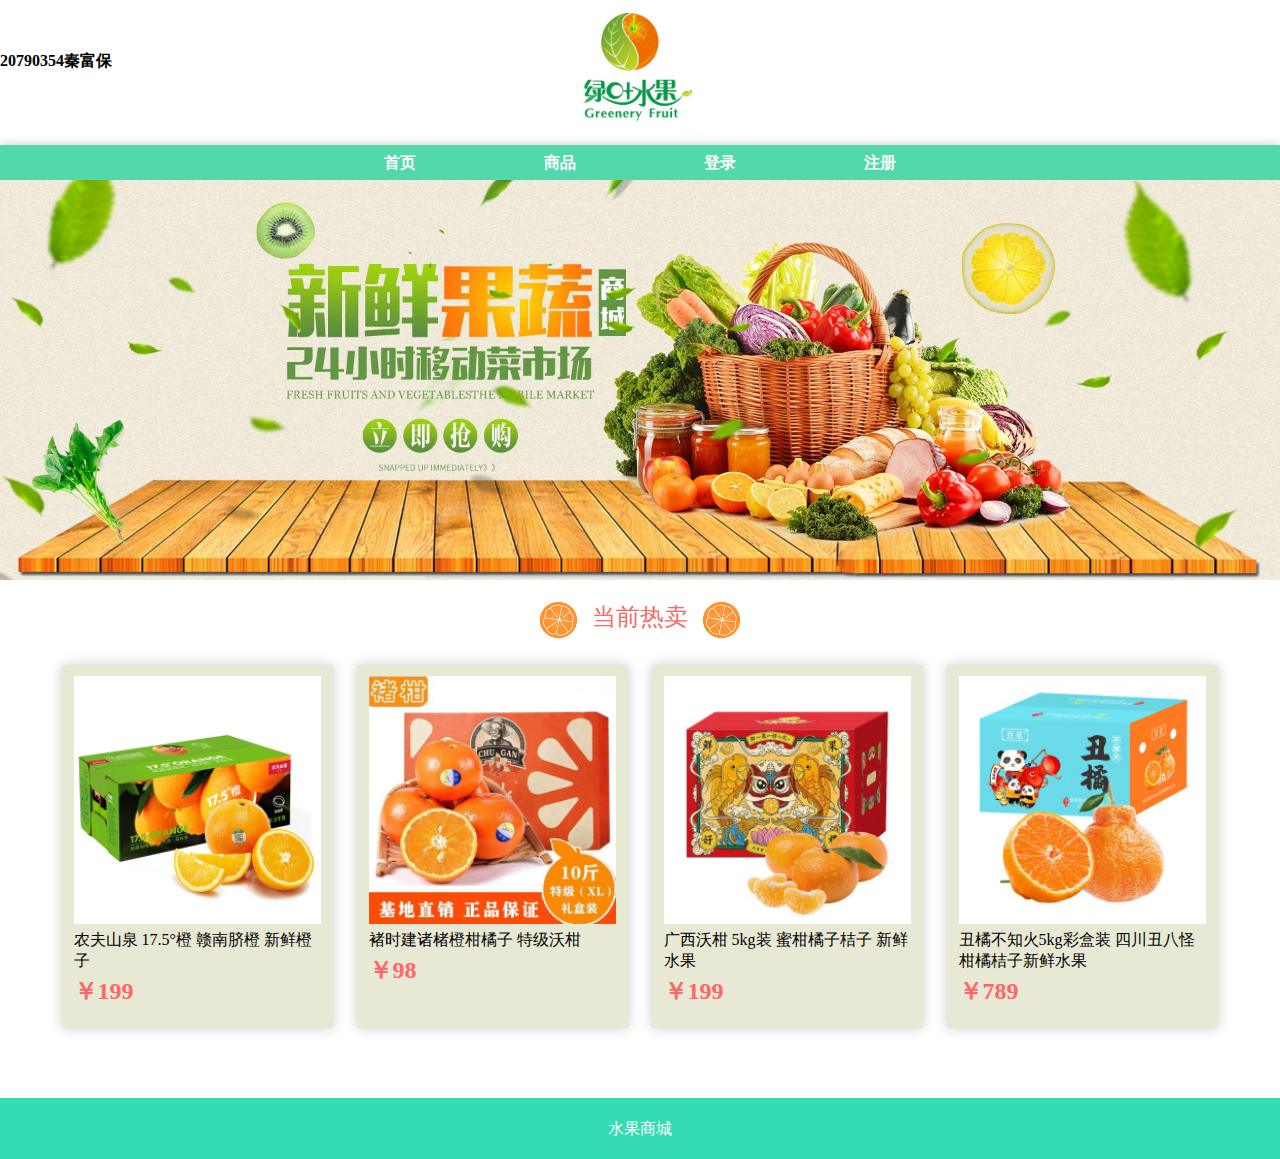
<file: index.html>
<!DOCTYPE html>
<html lang="en">
<head>
  <meta charset="UTF-8">
  <meta http-equiv="X-UA-Compatible" content="IE=edge">
  <meta name="viewport" content="width=device-width, initial-scale=1.0">
  <link href="css/style.css" rel="stylesheet"  media="all" type="text/css" />
  <title>水果商城</title>
</head>
<body>
  <!--头部模块-->
  <div class="logo">
    <h1>20790354秦富保</h1>
    <img src="images/logo.jpg" style=" margin-right:126.94px;"/>
  </div>
  <!--导航模块-->
  <div class="menu">
    <ul class="center">
      <li><a href="index.html">首页</a></li>
      <li><a href="product.html">商品</a></li>
      <li><a href="login.html">登录</a></li>
      <li><a href="reg.html">注册</a></li>
    </ul>
  </div>
  <!--banner模块-->
  <div class="banner">
    <img src="images/banner.jpg" width="100%" /> 
  </div>
  <!--内容模块-->
  <div class="content">
    <div class="bar">
      <h2>当前热卖</h2>
    </div>
    <div class="scrollleft" >
      <ul>
        <a href="info.html">
          <li> <img src="images/1.jpg"/>
            <p>农夫山泉 17.5°橙 赣南脐橙 新鲜橙子</p>
            <h2>￥199</h2>
          </li>
        </a> 
        <a href="info.html">
          <li> <img src="images/2.jpg"/>
            <p>褚时建诸楮橙柑橘子 特级沃柑</p>
            <h2>￥98</h2>
          </li>
        </a> 
        <a href="info.html">
          <li> <img src="images/3.jpg"/>
            <p>广西沃柑 5kg装 蜜柑橘子桔子 新鲜水果</p>
            <h2>￥199</h2>
          </li>
        </a> 
        <a href="info.html">
          <li> <img src="images/4.jpg"/>
            <p>丑橘不知火5kg彩盒装 四川丑八怪柑橘桔子新鲜水果</p>
            <h2>￥789</h2>
          </li>
        </a>
      </ul>
    </div>
    <div class="clear"></div>
  </div>
  <!--页脚模块-->
  <div class="end">
    <p>水果商城</p>
  </div>
</body>
</html>
</file>
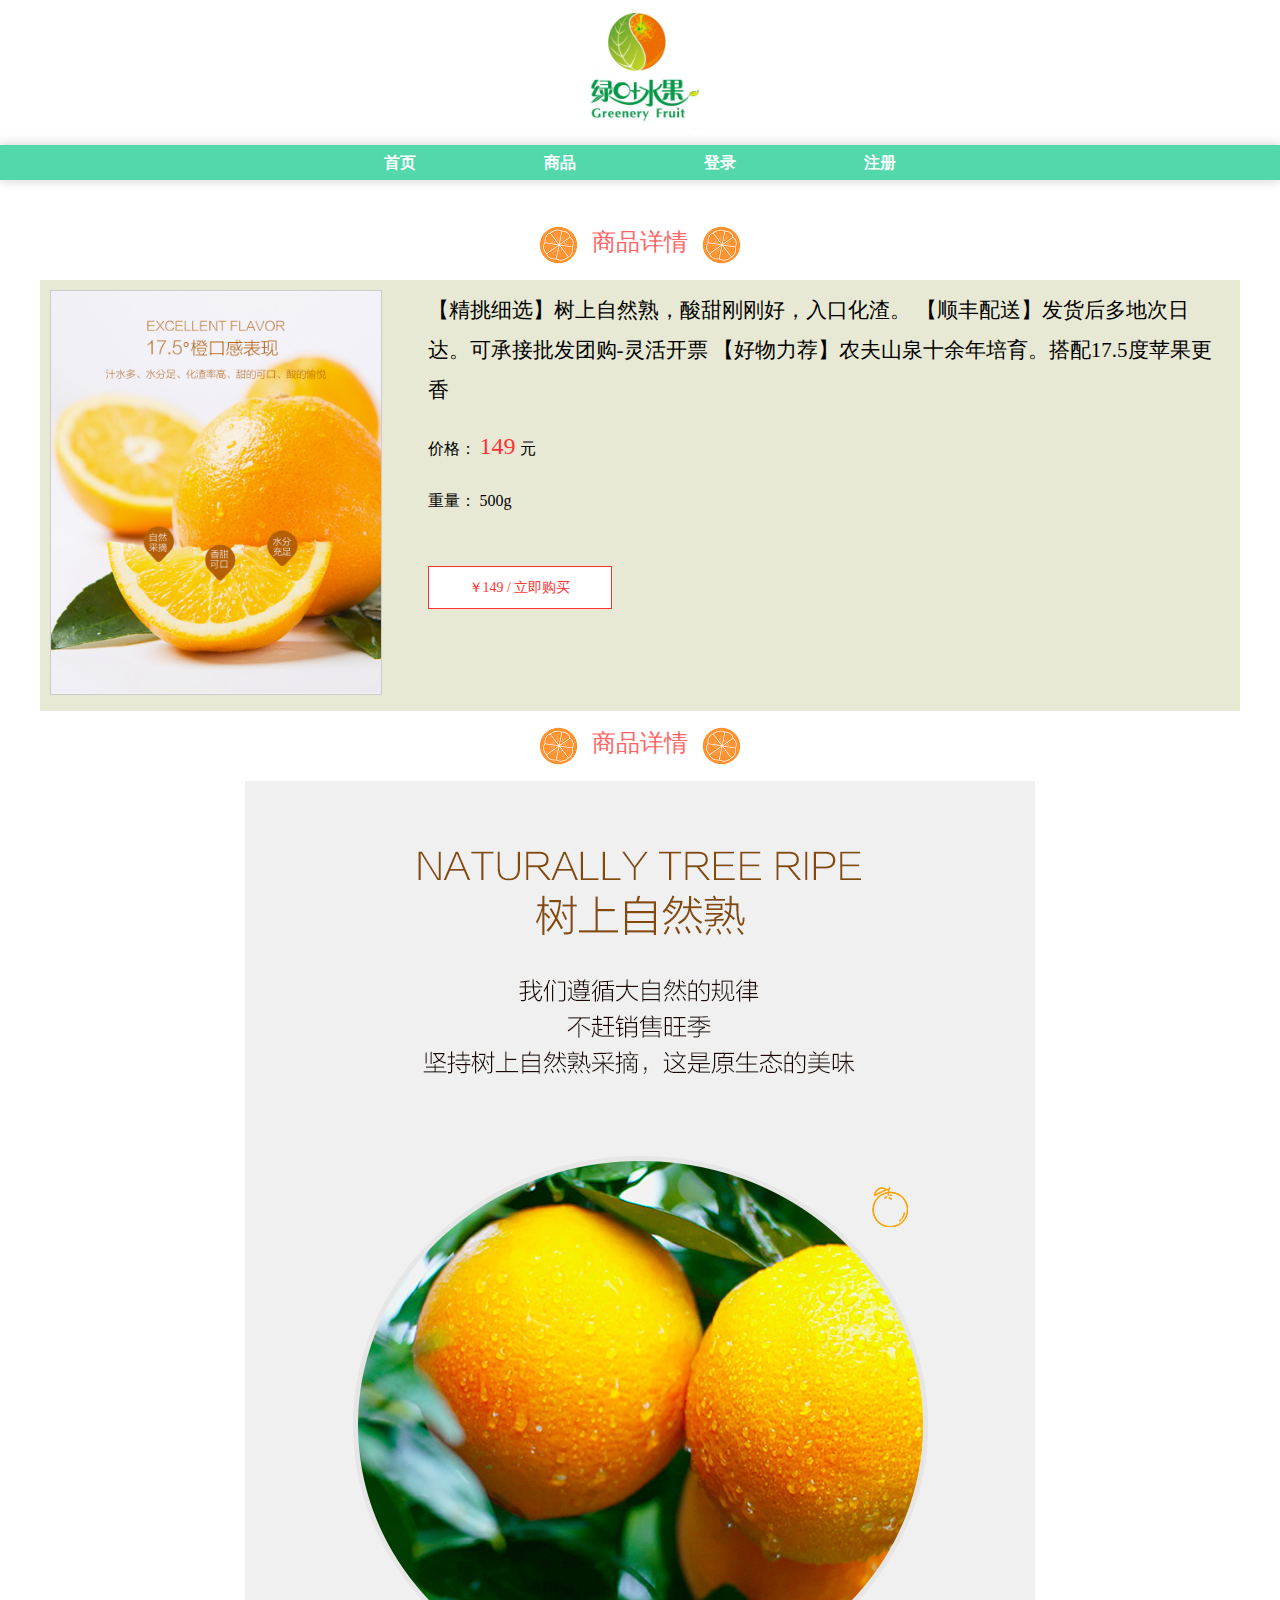
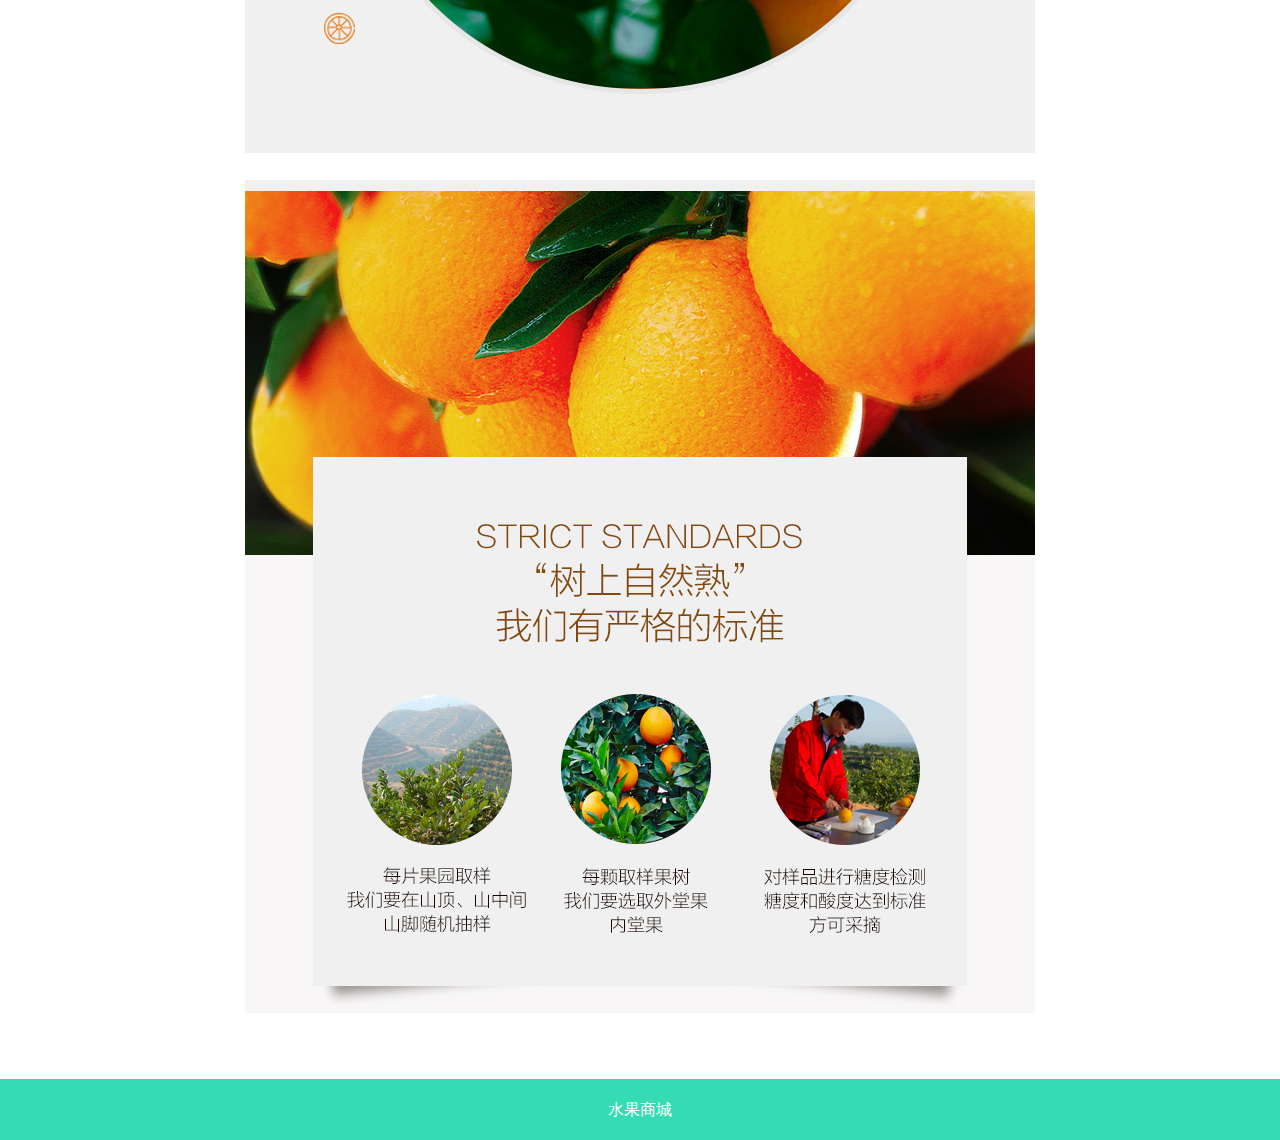
<file: info.html>
<!DOCTYPE html>
<html lang="en">
<head>
  <meta charset="UTF-8">
  <meta http-equiv="X-UA-Compatible" content="IE=edge">
  <meta name="viewport" content="width=device-width, initial-scale=1.0">
  <link href="css/style.css" rel="stylesheet"  media="all" type="text/css" />
  <title>水果商城</title>
</head>
<body>
  <!--头部模块-->
  <div class="logo">
    <img src="images/logo.jpg" />
  </div>
  <!--导航模块-->
  <div class="menu">
    <ul class="center">
      <li><a href="index.html">首页</a></li>
      <li><a href="product.html">商品</a></li>
      <li><a href="login.html">登录</a></li>
      <li><a href="reg.html">注册</a></li>
    </ul>
  </div>
  <!--内容模块-->
  <div class="content">
    <div class="hei"></div>
    <div class="bar">
      <h2>商品详情</h2>
    </div>
    <div class="cs pad">
      <div class="a1">
        <img src="images/c.jpg"/>
      </div>
      <div class="a2">
        <h1>【精挑细选】树上自然熟，酸甜刚刚好，入口化渣。 【顺丰配送】发货后多地次日达。可承接批发团购-灵活开票 【好物力荐】农夫山泉十余年培育。搭配17.5度苹果更香</h1><br>
        <p>价格： <font size="+2" color="#FF3333">149</font> 元 </p><br>
        <p>重量： <font >500</font>g </p>
        <a href="login.html" class="more">￥149 / 立即购买</a>
      </div>
      <div class="clear"></div>
    </div>
    <div class="clear"></div>
    <div class="bar"> 
      <h2>商品详情</h2>
    </div>
    <p align="center"><img src="images/d.jpg"/></p><br>
    <p align="center"><img src="images/e.jpg"/></p>
  </div>
  <!--页脚模块-->
  <div class="end">
    <p>水果商城</p>
  </div>
</body>
</html>
</file>
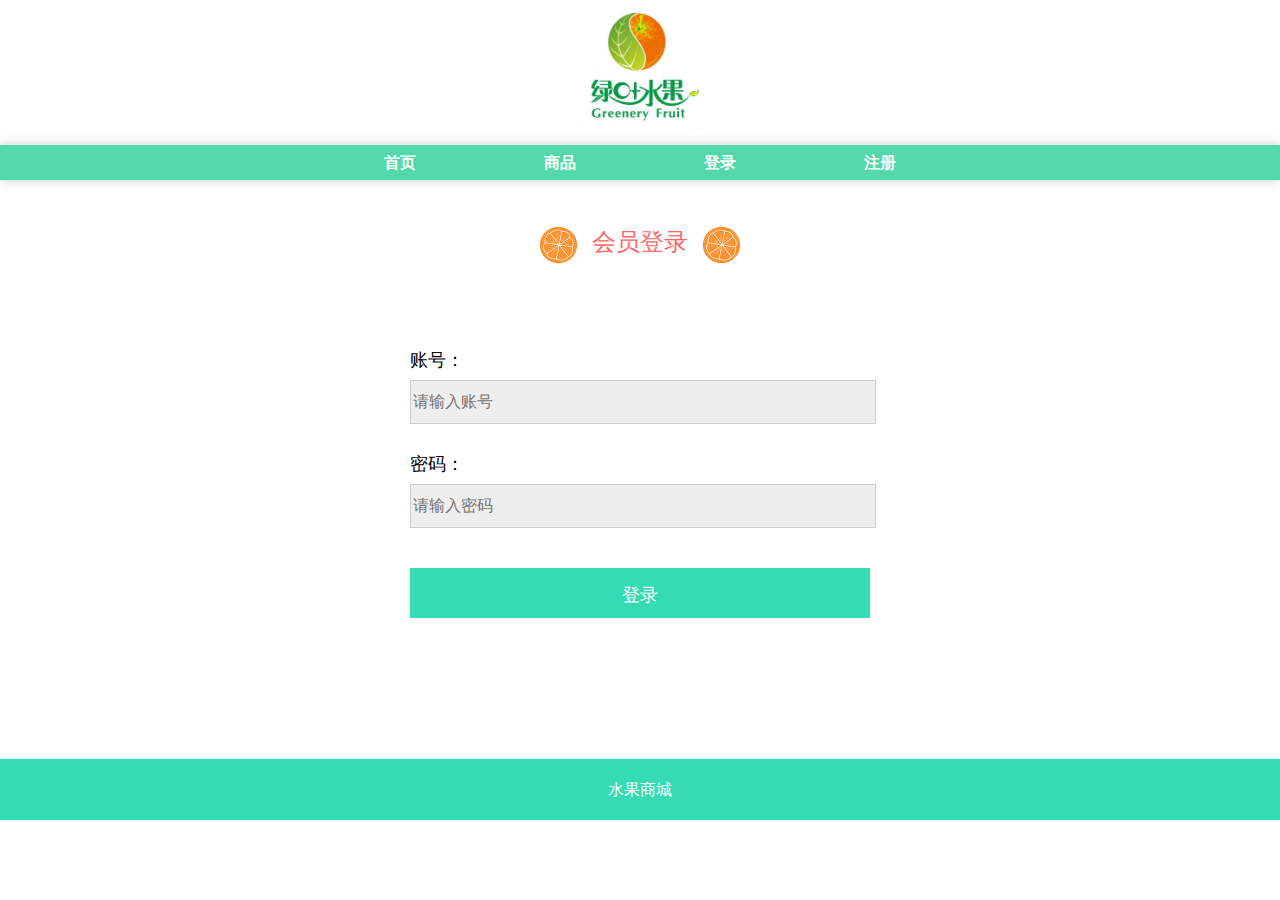
<file: login.html>
<!DOCTYPE html>
<html lang="en">
<head>
  <meta charset="UTF-8">
  <meta http-equiv="X-UA-Compatible" content="IE=edge">
  <meta name="viewport" content="width=device-width, initial-scale=1.0">
  <link href="css/style.css" rel="stylesheet"  media="all" type="text/css" />
  <title>水果商城</title>
</head>
<body>
  <!--头部模块-->
  <div class="logo">
    <img src="images/logo.jpg" />
  </div>
  <!--导航模块-->
  <div class="menu">
    <ul class="center">
      <li><a href="index.html">首页</a></li>
      <li><a href="product.html">商品</a></li>
      <li><a href="login.html">登录</a></li>
      <li><a href="reg.html">注册</a></li>
    </ul>
  </div>
  <!--内容模块-->
  <div class="content">
    <div class="hei"></div>
    <div class="bar">
      <h2>会员登录</h2>
    </div>
    <div class="pad">
      <form action="index.html">
        <ul class="feedback">
          <li>账号：
            <input type="text" placeholder="请输入账号">
          </li>
          <li>密码：
            <input type="password" placeholder="请输入密码">
          </li>
          <button>登录</button>
          <br>
          <br>
        </ul>
      </form>
    </div>
  </div>
  <!--页脚模块-->
  <div class="end">
    <p>水果商城 </p>
  </div>
</body>
</html>
</file>
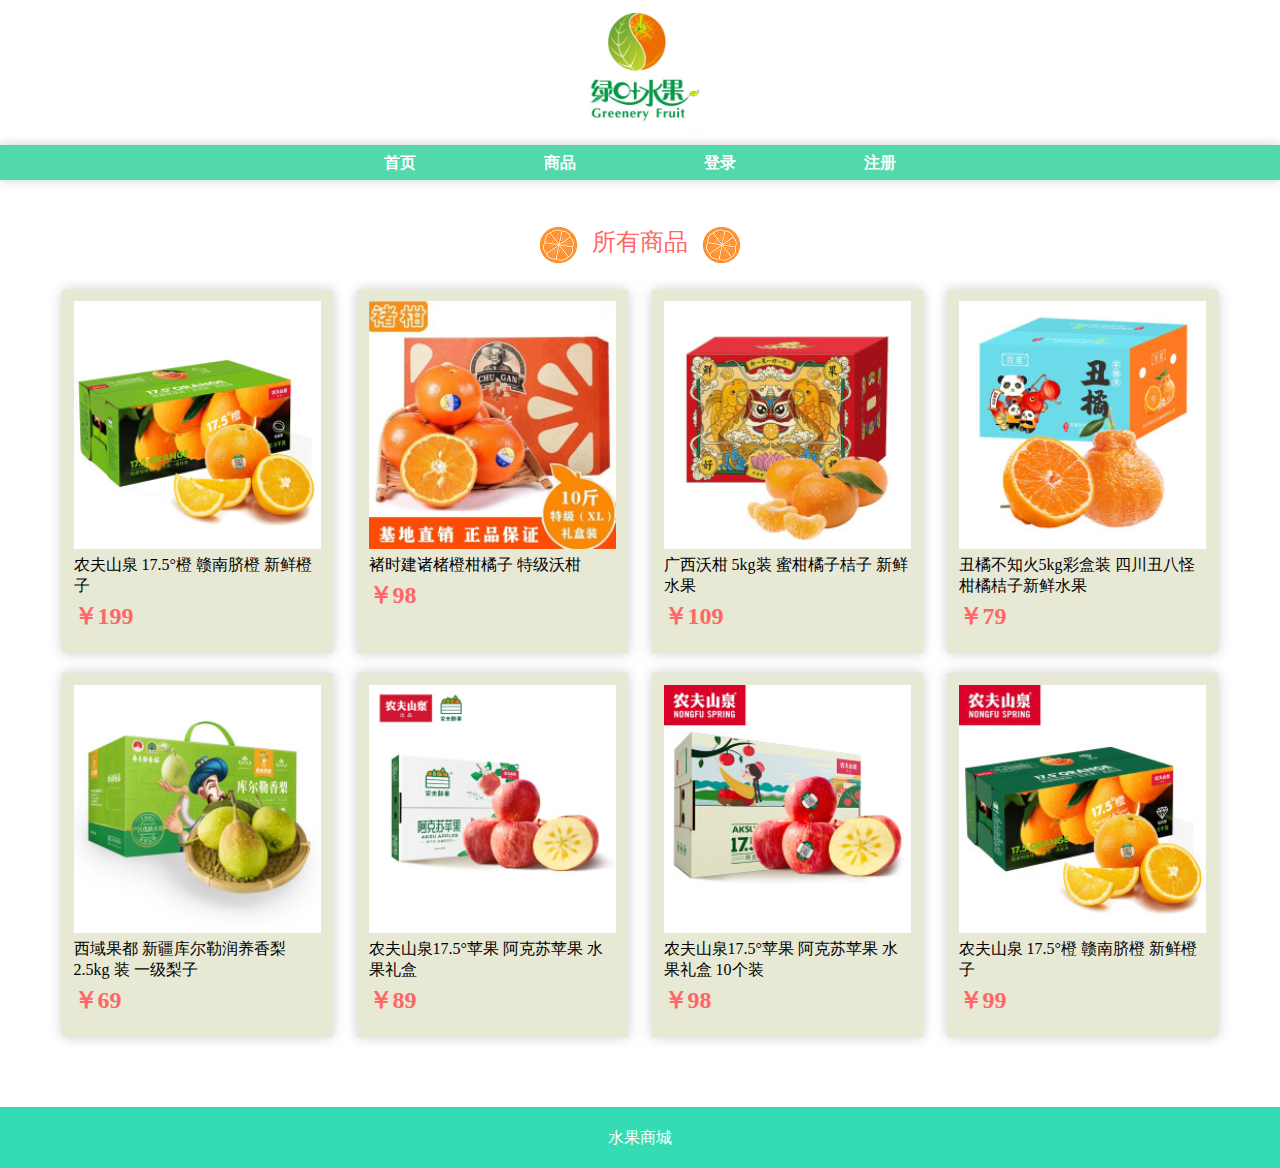
<file: product.html>
<!DOCTYPE html>
<html lang="en">
<head>
  <meta charset="UTF-8">
  <meta http-equiv="X-UA-Compatible" content="IE=edge">
  <meta name="viewport" content="width=device-width, initial-scale=1.0">
  <link href="css/style.css" rel="stylesheet"  media="all" type="text/css" />
  <title>水果商城</title>
</head>
<body>
  <!--头部模块-->
  <div class="logo">
    <img src="images/logo.jpg" />
  </div>
  <!--导航模块-->
  <div class="menu">
    <ul class="center">
      <li><a href="index.html">首页</a></li>
      <li><a href="product.html">商品</a></li>
      <li><a href="login.html">登录</a></li>
      <li><a href="reg.html">注册</a></li>
    </ul>
  </div>
  <!--内容模块-->
  <div class="content">
    <div class="hei"></div>
    <div class="bar">
      <h2>所有商品</h2>
    </div>
    <div class="scrollleft" >
      <ul>
        <a href="info.html">
          <li> <img src="images/1.jpg"/>
            <p>农夫山泉 17.5°橙 赣南脐橙 新鲜橙子</p>
            <h2>￥199</h2>
          </li>
        </a> 
        <a href="info.html">
          <li> <img src="images/2.jpg"/>
            <p>褚时建诸楮橙柑橘子 特级沃柑</p>
            <h2>￥98</h2>
          </li>
        </a> 
        <a href="info.html">
          <li> <img src="images/3.jpg"/>
            <p>广西沃柑 5kg装 蜜柑橘子桔子 新鲜水果</p>
            <h2>￥109</h2>
          </li>
        </a> 
        <a href="info.html">
          <li> <img src="images/4.jpg"/>
            <p>丑橘不知火5kg彩盒装 四川丑八怪柑橘桔子新鲜水果</p>
            <h2>￥79</h2>
          </li>
        </a> 
        <a href="info.html">
          <li> <img src="images/5.jpg"/>
            <p> 西域果都 新疆库尔勒润养香梨2.5kg 装 一级梨子</p>
            <h2>￥69</h2>
          </li>
        </a>
        <a href="info.html"> 
          <li> <img src="images/6.jpg"/>
            <p>农夫山泉17.5°苹果 阿克苏苹果 水果礼盒 </p>
            <h2>￥89</h2>
          </li>
        </a> 
        <a href="info.html">
          <li> <img src="images/7.jpg"/>
            <p>农夫山泉17.5°苹果 阿克苏苹果 水果礼盒 10个装 </p>
            <h2>￥98</h2>
          </li>
        </a> 
        <a href="info.html">
          <li> <img src="images/8.jpg"/>
            <p>农夫山泉 17.5°橙 赣南脐橙 新鲜橙子</p>
            <h2>￥99</h2>
          </li>
        </a>
      </ul>
    </div>
    <div class="clear"></div>
  </div>
  <!--页脚模块-->
  <div class="end">
    <p>水果商城  </p>
  </div>
</body>
</html>
</file>
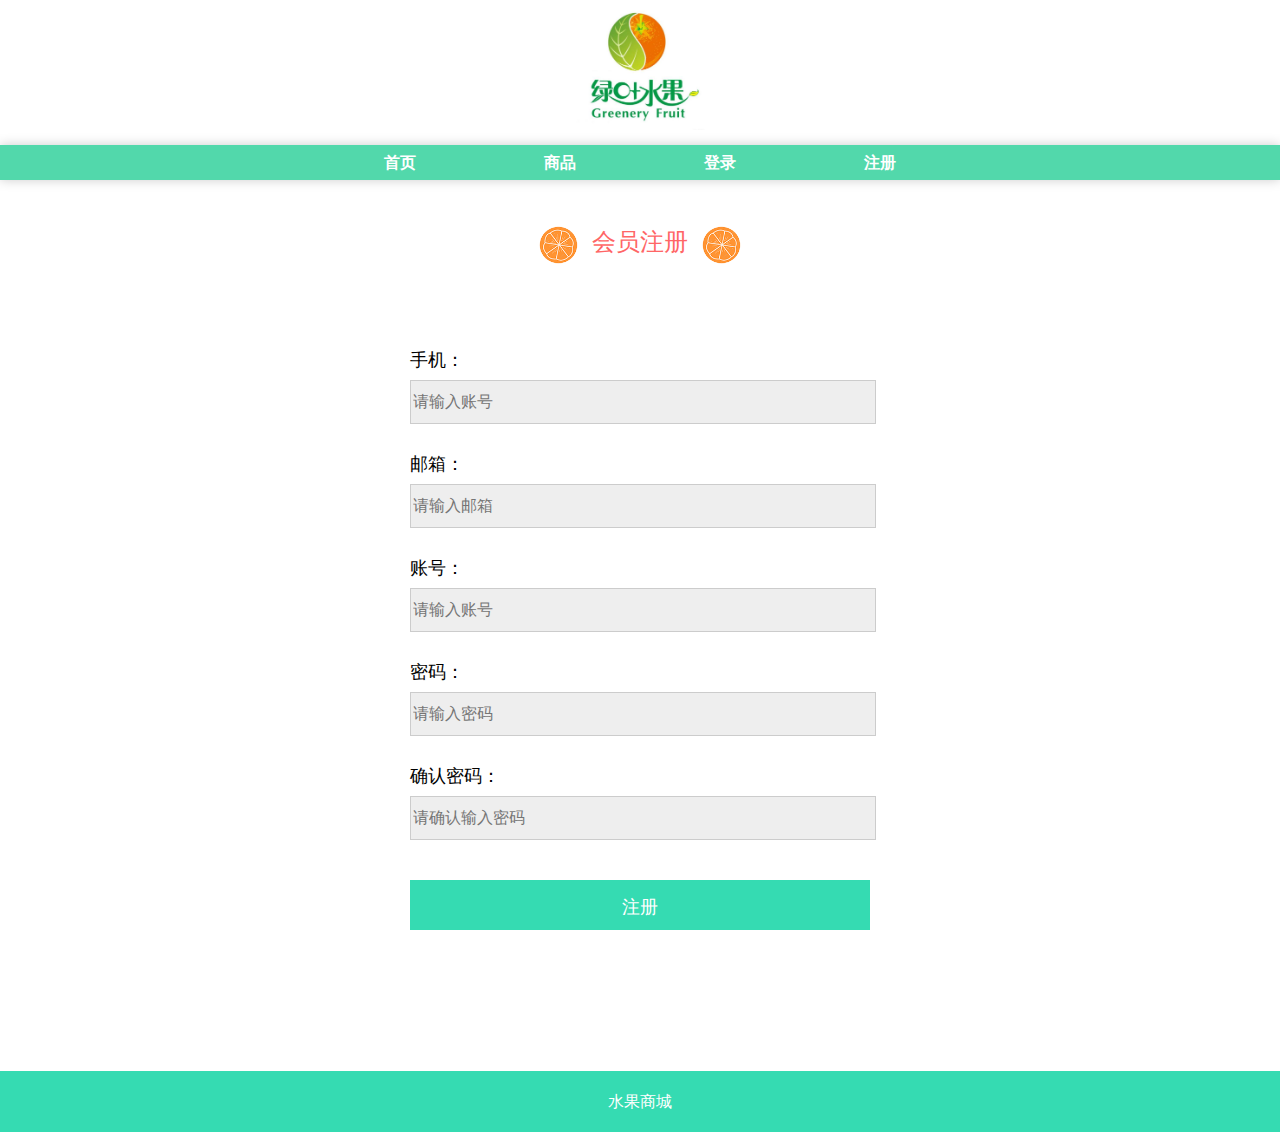
<file: reg.html>
<!DOCTYPE html>
<html lang="en">
<head>
  <meta charset="UTF-8">
  <meta http-equiv="X-UA-Compatible" content="IE=edge">
  <meta name="viewport" content="width=device-width, initial-scale=1.0">
  <link href="css/style.css" rel="stylesheet"  media="all" type="text/css" />
  <title>水果商城</title>
</head>
<body>
  <!--头部模块-->
  <div class="logo">
    <img src="images/logo.jpg" />
  </div>
  <!--导航模块-->
  <div class="menu">
    <ul class="center">
      <li><a href="index.html">首页</a></li>
      <li><a href="product.html">商品</a></li>
      <li><a href="login.html">登录</a></li>
      <li><a href="reg.html">注册</a></li>
    </ul>
  </div>
  <!--内容模块-->
  <div class="content">
    <div class="hei"></div>
    <div class="bar">
      <h2>会员注册</h2>
    </div>
    <div class="pad">
      <form action="login.html">
        <ul class="feedback">
          <li>手机：
            <input type="tel" pattern="^\d{11}$" placeholder="请输入账号">
          </li>
          <li>邮箱：
            <input type="email" placeholder="请输入邮箱">
          </li>
          <li>账号：
            <input type="text" placeholder="请输入账号">
          </li>
          <li>密码：
            <input type="password" placeholder="请输入密码">
          </li>
          <li>确认密码：
            <input type="password" placeholder="请确认输入密码">
          </li>
          <button>注册</button>
          <br>
          <br>
        </ul>
      </form>
    </div>
  </div>
  <!--页脚模块-->
  <div class="end">
    <p>水果商城</p>
  </div>
</body>
</html>
</file>
<file: css/style.css>
ul,li,h1,h2,h3,p{ 
    padding:0; 
    margin:0; 
    list-style:none
}
a{ 
    text-decoration:none; 
    color:#000
}
img{ 
    max-width:100%
}
body{ 
    margin:0; 
    line-height:21px
}
.logo{ 
    text-align:center; 
    padding-bottom:10px;
}
.logo img{ 
    width:130px
}
.logo h1{
    font-size:16px; 
    margin:50px 0;
    float:left

}
.clear{ 
    clear:both
}
.menu li{ 
    list-style:none
}
.banner{ 
    position:relative;
}
.menu{ 
    background:#52d8ab;
    box-shadow: 0px 0px 12px #ccc; 
    width:100%; 
    text-align:center;
}
.menu li a{ 
    color:#fff;  
    font-size:16px; 
    font-weight:bold
}
.menu li { 
    display:inline-block; 
    margin:2px; 
    padding:5px 60px ; 
}
.content{ 
    margin:0 auto; 
    width:1200px; 
    padding-bottom:20px;
    font-size:14px;
}
.end{ 
    clear:both; 
    background:#35dbb2; 
    margin-top:40px; 
    color:#fff; 
    padding:20px 0; 
    text-align:center;
}
.pad{ 
    padding:20px; 
    display:block
}
.scrollleft,.cc{ 
    margin:0 10px
}
.scrollleft li img{ 
    width:100%
}
.scrollleft li{
    box-shadow: 0px 0px 12px #ccc; 
    width:21%; 
    font-size:16px; 
    margin:10px 1%; 
    float:left; 
    background:#e8e9d4; 
    padding:1%; 
    height:340px;
}
.scrollleft li h2{ 
    color:#FF6666; 
    margin-top:10px;
}
.cc li{ 
    width:306px; 
    margin:10px; 
    float:left
}
.cc li img{ 
    width:100%; 
    height:200px;
}
.fl{ 
    float:left
}
.cs{ 
    background:#e8e9d4; 
    padding:10px;
}
.bar{ 
    margin:10px 20px;
    clear:both; 
    text-align:center; 
    padding:5px;
}
.bar:before{ 
    content:''; 
    vertical-align:middle; 
    background:url(../images/left.png) no-repeat; 
    width:40px; 
    height:40px; 
    background-size:100% auto;  
    display:inline-block;
    position:relative;
}
.bar:after{ 
    content:''; 
    vertical-align:middle; 
    display:inline-block; 
    background:url(../images/left.png) no-repeat; 
    width:40px; height:40px; 
    background-size:100% auto; 
    position:relative;
}
.bar h2{ 
    display:inline-block; 
    font-weight:normal; 
    color:#FF6666; 
    font-size:24px; 
    margin:0 10px; 
    position:relative; 
    top:2px;
}
.more{ 
    background:#fff; 
    color:#FF3333; 
    display:inline-block; 
    margin-top:50px; 
    border:#FF3333 solid 1px; 
    padding:10px 40px;
}
.more:hover{ 
    background:#FF3333; 
    color:#fff;
}
.hei{ 
    height:30px
}
.a1{ 
    width:28%; 
    float:left;
}
.a2{ 
    width:68%; 
    float:right;
}
.a2 p{ 
    font-size:16px; 
    margin:5px 0;
}
.a2 h1{ 
    font-weight:normal; 
    line-height:40px; 
    font-size:21px;
}
.a1 img{ 
    border:#ccc solid 1px;
}
.feedback  li{ 
    margin:20px 0; 
    font-size:18px; 
    line-height:40px;
}
.feedback{ 
    width:460px; 
    margin:40px auto;
}
.feedback input,.feedback select {
    width:100%; 
    background:#eee; 
    border:1px solid #ccc; 
    line-height:40px; 
    height:40px; 
    font-size:16px; 
}
.feedback button { 
    background:#35dbb2; 
    width:100%; 
    height:50px; 
    margin-top:20px; 
    line-height:50px; 
    color:#fff; 
    border:1px solid #35dbb2; 
    font-size:18px;  
}
</file>
